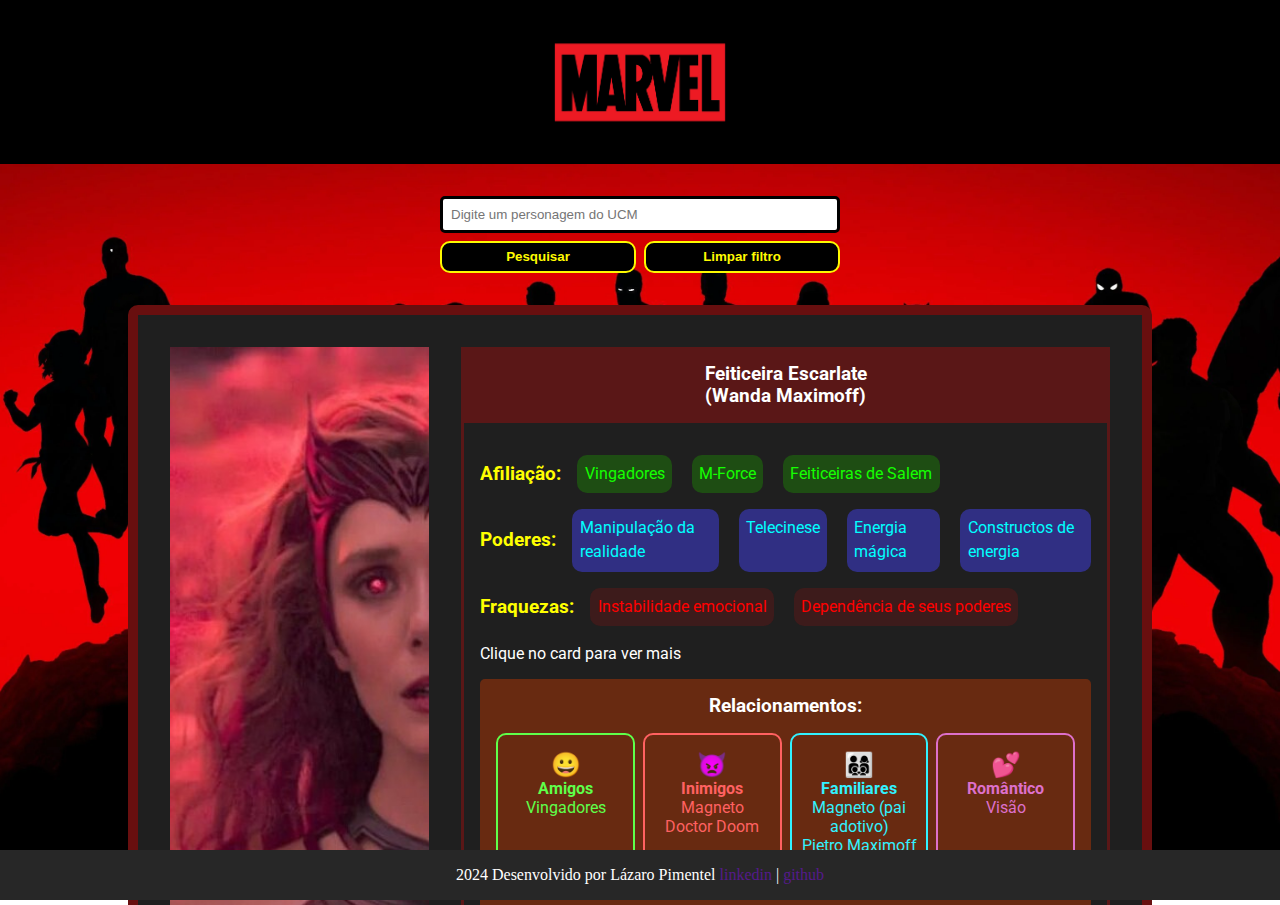
<file: index.html>
<!DOCTYPE html>
<html lang="en">
  <head>
    <meta charset="UTF-8" />
    <meta name="viewport" content="width=device-width, initial-scale=1.0" />

    <link rel="preconnect" href="https://fonts.googleapis.com" />
    <link rel="preconnect" href="https://fonts.gstatic.com" crossorigin />
    <link
      href="https://fonts.googleapis.com/css2?family=Roboto:ital,wght@0,100;0,300;0,400;0,500;0,700;0,900;1,100;1,300;1,400;1,500;1,700;1,900&display=swap"
      rel="stylesheet"
    />

    <link rel="stylesheet" href="style.css" />
    <title>Heroes Marvel</title>
  </head>
  <body>
    <main>
      <header><img src="./assets/logo_marvel.png" alt="" /></header>

      <form action="">
        <input
          type="text"
          name=""
          id="campo-de-busca"
          placeholder="Digite um personagem do UCM"
        />
        <div class="box_buttons">
          <button id="submit" type="submit" onclick="pesquisar(event)">Pesquisar</button>
          <button id="clear" type="submit" onclick="limpar(event)">Limpar filtro</button>
        </div>
      </form>

      <section>
        <div class="list_card">
          <!-- <div class="card">
            <div class="box_img">
              <img class="img" src="./assets/bruce-banner.jpg" alt="" />
            </div>

            <div class="data">
              <div class="header_name">
                <h3>Home de Ferro</h3>
                <h3>(Tony Stark)</h3>
              </div>
              <div class="main_data">
                <div class="container_info">
                  <div class="box_comp">
                    <h3>Afiliação:</h3>
                    <div class="list_comp">
                      <span>Laser</span>
                      <span>Raio</span>
                      <span>Voo</span>
                    </div>
                  </div>

                  <div class="box_skill">
                    <h3>Poderes:</h3>
                    <div class="list_skill">
                      <span>Laser</span>
                      <span>Raio</span>
                      <span>Voo</span>
                    </div>
                  </div>

                  <div class="box_freak">
                    <h3>Fraquezas:</h3>
                    <div class="list_freak">
                      <span>Laser</span>
                      <span>Raio</span>
                      <span>Voo</span>
                    </div>
                  </div>
                  <a class="#more" target="_parent" onclick=""
                    >Ver mais...</a
                  >
                </div>

                <div class="container_relacionamento">
                  <h3>Relacionamentos:</h3>
                  <div class="content_relacionamento">
                    <div class="rel_amigos">
                      <span class="icon">😀</span>
                      <h4>Amigos</h4>
                      <p>Cap</p>
                      <p>Thor</p>
                    </div>
                    <div class="rel_inimigos">
                      <span class="icon">👿</span>
                      <h4>Inimigos</h4>
                      <p>Dinamo Escarlate</p>
                      <p>Chic Negro</p>
                    </div>
                    <div class="rel_familiares">
                      <span class="icon">👨‍👩‍👦‍👦</span>
                      <h4>Familiares</h4>
                      <p>Stark</p>
                    </div>
                    <div class="rel_romanticos">
                      <span class="icon">💕</span>
                      <h4>Romântico</h4>
                      <p>Pepper</p>
                    </div>
                  </div>
                </div>
              </div>
            </div>
          </div> -->
        </div>
      </section>
    </main>
    <footer>
      <p>
        2024 Desenvolvido por Lázaro Pimentel <a href="">linkedin</a> |
        <a href="">github</a>
      </p>
    </footer>

    <script src="data.js"></script>
    <script src="index.js"></script>
    <script src="person.js"></script>
  </body>
</html>
</file>
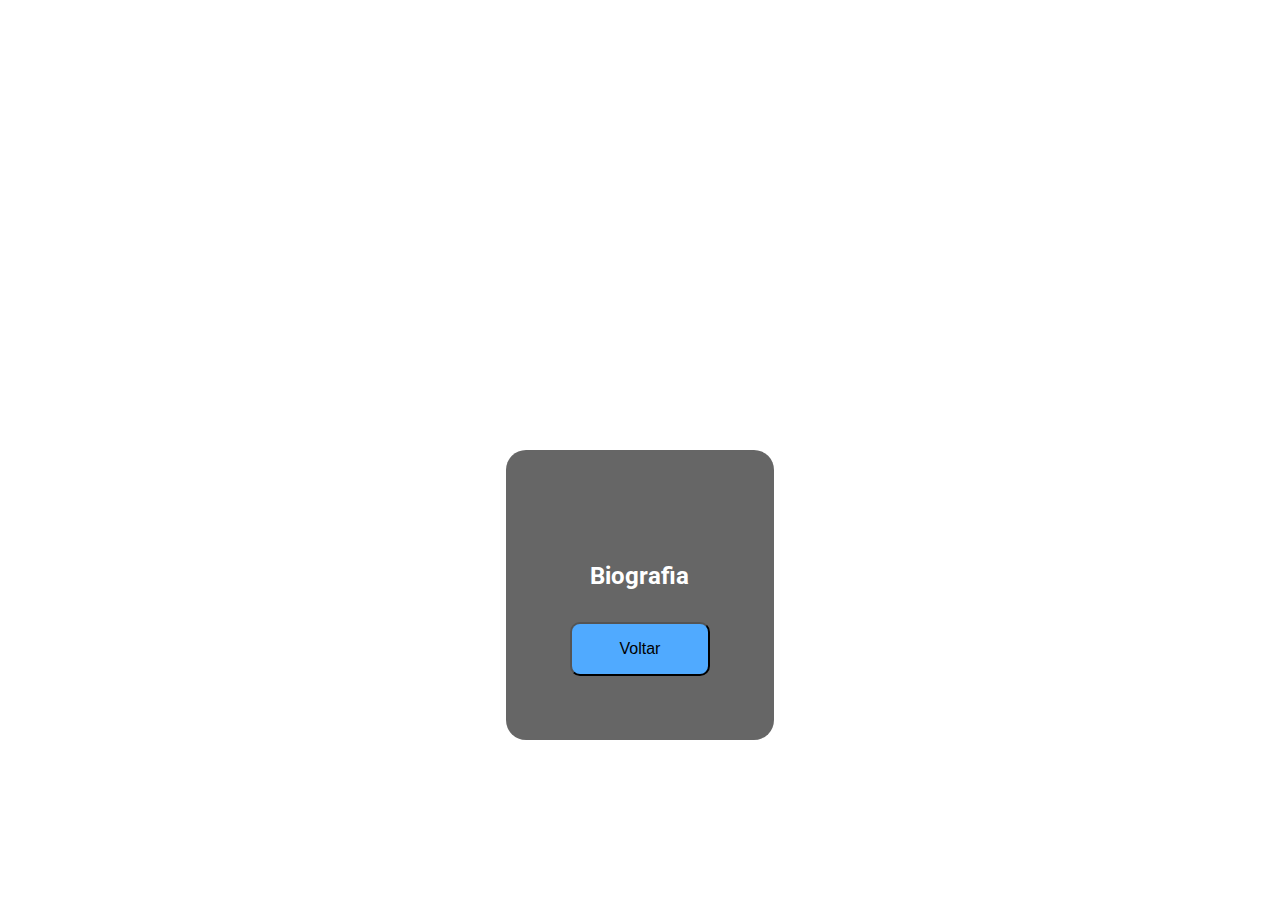
<file: person.html>
<!DOCTYPE html>
<html lang="en">
  <head>
    <meta charset="UTF-8" />
    <meta name="viewport" content="width=device-width, initial-scale=1.0" />

    <link rel="preconnect" href="https://fonts.googleapis.com" />
    <link rel="preconnect" href="https://fonts.gstatic.com" crossorigin />
    <link
      href="https://fonts.googleapis.com/css2?family=Roboto:ital,wght@0,100;0,300;0,400;0,500;0,700;0,900;1,100;1,300;1,400;1,500;1,700;1,900&display=swap"
      rel="stylesheet"
    />

    <link rel="stylesheet" href="person.css" />
    <title>Campeão</title>
  </head>
  <body>
    <main>
      <section class="box_bio">
        <div class="header_person"></div>
        <h3>Biografia</h3>
        <div class="biografia"></div>
        <button onclick="voltar()">Voltar</button>
      </section>

    </main>

    <script src="person.js"></script>
  </body>
</html>
</file>
<file: style.css>
* {
    margin: 0;
    padding: 0;
    box-sizing: border-box;
}

main {
    width: 100vw;
    height: 100vh;
    /* background-color: rgb(90, 90, 90); */
    background-image: url(./assets/marvelbg.webp);
    background-repeat: no-repeat;
    background-size: cover;
    background-position: center;
    font-family: "Roboto", sans-serif;
}

a {
    text-decoration: none;
}

header {
    padding-block: 2rem;
    background-color: black;
    display: flex;
    justify-content: center;

    img {
        height: 100px;
    }
}

form {
    margin-inline: auto;
    width: 400px;
    display: flex;
    flex-direction: column;
    padding-block: 2rem;


    input {
        padding: .5rem;
        border-radius: 5px;
        border: 3px solid black;
    }

    .box_buttons {
        margin-top: .5rem;
        display: flex;
        flex-direction: row;
        gap: .5rem;
    
        button {
            flex: 1;
            outline: none;
            padding: .4rem;
            font-weight: bold;
            background-color: rgb(0, 0, 0);
            border: 2px solid rgb(253, 249, 0);
            border-radius: 10px;
            color: #fffb00;
            cursor: pointer;
        }
    }

}

section {
    height: auto;

    .list_card {
        display: flex;
        align-items: center;
        flex-direction: column;
        height: 600px;
        gap: 2rem;
        overflow-y: scroll;
    }
}

.card {
    display: flex;
    background-color: #1f1f1f;
    border: 10px solid rgb(104, 15, 15);
    border-radius: 10px;
    width: 80%;
    gap: 2rem;
    padding: 2rem;

    .box_img {
        flex: 2;

        .img {
            height: 100%;
            width: 100%;
            object-fit: cover;
        }
        
    }

    .data {
        flex: 5;
        border-radius: 10px;
        display: flex;
        flex-direction: column;

        .box_comp {
            color: yellow;
            overflow-x: auto;
            margin-top: 1rem;
            display: flex;
            flex-direction: row;
            align-items: center;
            gap: 1rem;
        }

        .list_comp {
            display: flex;
            gap: 1.25rem;

            > span {
                padding: .45rem;
                color: rgb(21, 255, 0);
                background-color: rgb(30, 77, 19);
                border-radius: 10px;
            }
        }

        .box_skill {
            color: yellow;
            margin-top: 1rem;
            display: flex;
            flex-direction: row;
            align-items: center;
            gap: 1rem;
            overflow-x: auto;
        }

        .list_skill {
            display: flex;
            gap: 1.25rem;

            > span {
                padding: .45rem;
                color: aqua;
                background-color: rgb(48, 47, 131);
                border-radius: 10px;
                
            }
        }

        .box_freak {
            color: yellow;
            margin-top: 1rem;
            margin-bottom: 1rem;
            display: flex;
            flex-direction: row;
            align-items: center;
            gap: 1rem;
            overflow-x: auto;

        }

        .list_freak {
            display: flex;
            gap: 1.25rem;

            > span {
                padding: .45rem;
                color: rgb(255, 0, 0);
                background-color: rgb(61, 27, 27);
                border-radius: 10px;
                
            }
        }

        .header_name { 
            color: #fff;
            padding: 1rem;
            display: flex;
            background-color: rgb(90, 23, 23);
            flex-direction: column;
            justify-content: center;
            align-items: center;
        }
        
        .main_data {
            border:3px solid rgb(90, 23, 23);
            border-top: none;
            padding: 1rem;
        }

        .container_info {
            color: #fff;
            line-height: 1.5;
        }

        .container_relacionamento {
            margin-top: .8rem;
            padding: 1rem;
            background-color: rgb(104, 42, 17);
            border-radius: 5px;
    
            h3 {
                text-align: center;
                color: #fff;
            }
    
            .content_relacionamento {
                padding-block: 1rem;
                display: flex;
                justify-content: space-evenly;
                flex-direction: row;
                flex-wrap: wrap;
                gap: .5rem;
    
                div {
                    text-align: center;
                    border-radius: 10px;
                    padding-block: 1rem;
                    flex: 1;
                }
    
                .icon {
                    font-size: 1.5rem;
                }
    
                .rel_familiares {
                    border: 2px solid rgb(49, 241, 255);
                    color: rgb(49, 241, 255);
                }
                .rel_inimigos {
                    border: 2px solid rgb(255, 97, 97);
                    color: rgb(255, 97, 97);
                }
                .rel_amigos {
                    border: 2px solid rgb(95, 255, 74);
                    color: rgb(95, 255, 74);
                }
                .rel_romanticos {
                    border: 2px solid rgb(221, 112, 203);
                    color: rgb(221, 112, 203);
                }
            }
        }
    }

   
}

footer {
    display: flex;
    justify-content: center;
    background-color: #272727;
    color: #ffff;
    bottom: 0;
    width: 100%;
    padding: 1rem;
    position: fixed;
}

@media (max-width: 1250px) {
    header {
        padding-block: .85rem;
        background-color: black;
        display: flex;
        justify-content: center;
    
        img {
            height: 50px;
        }
    } 

    .card {
        flex-direction: column;

        .box_img {
            height: 100px;
        }
    }
}
</file>
<file: person.css>
* {
    margin: 0;
    padding: 0;
    box-sizing: border-box;
}

body {
    width: 100vw;
    height: 100vh;
    overflow: hidden;
    font-family: "Roboto", sans-serif;

}

main {
    height: 100%;
    display: flex;
    justify-content: center;
    align-items: flex-end;
}

.box_bio {
    background-color: rgba(65, 65, 65, 0.808);
    padding: 4rem;
    margin-bottom: 10rem;
    max-width: calc(100% - 20%);
    display: flex;
    flex-direction: column;
    justify-content: center;
    gap: 1rem;
    border-radius: 20px;
    color: #fff;

    h3 {
        font-size: 1.5rem;
        text-align: center;
    }

    p {
        font-size: 1.5rem;
    }
}

.header_person {
    display: flex;
    flex-direction: column;
    justify-content: center;
    text-align: center;
    margin-bottom: 2rem;

    h1 {
        font-size: 2rem;
    }

    h2 {
        text-decoration: underline;
    }

}

button {
    font-size: 1rem;
    width: min-content;
    margin: auto;
    padding: 1rem;
    padding-inline: 3rem;
    border-radius: 10px;
    background-color: rgb(80, 170, 255);
    outline: none;
}
</file>
